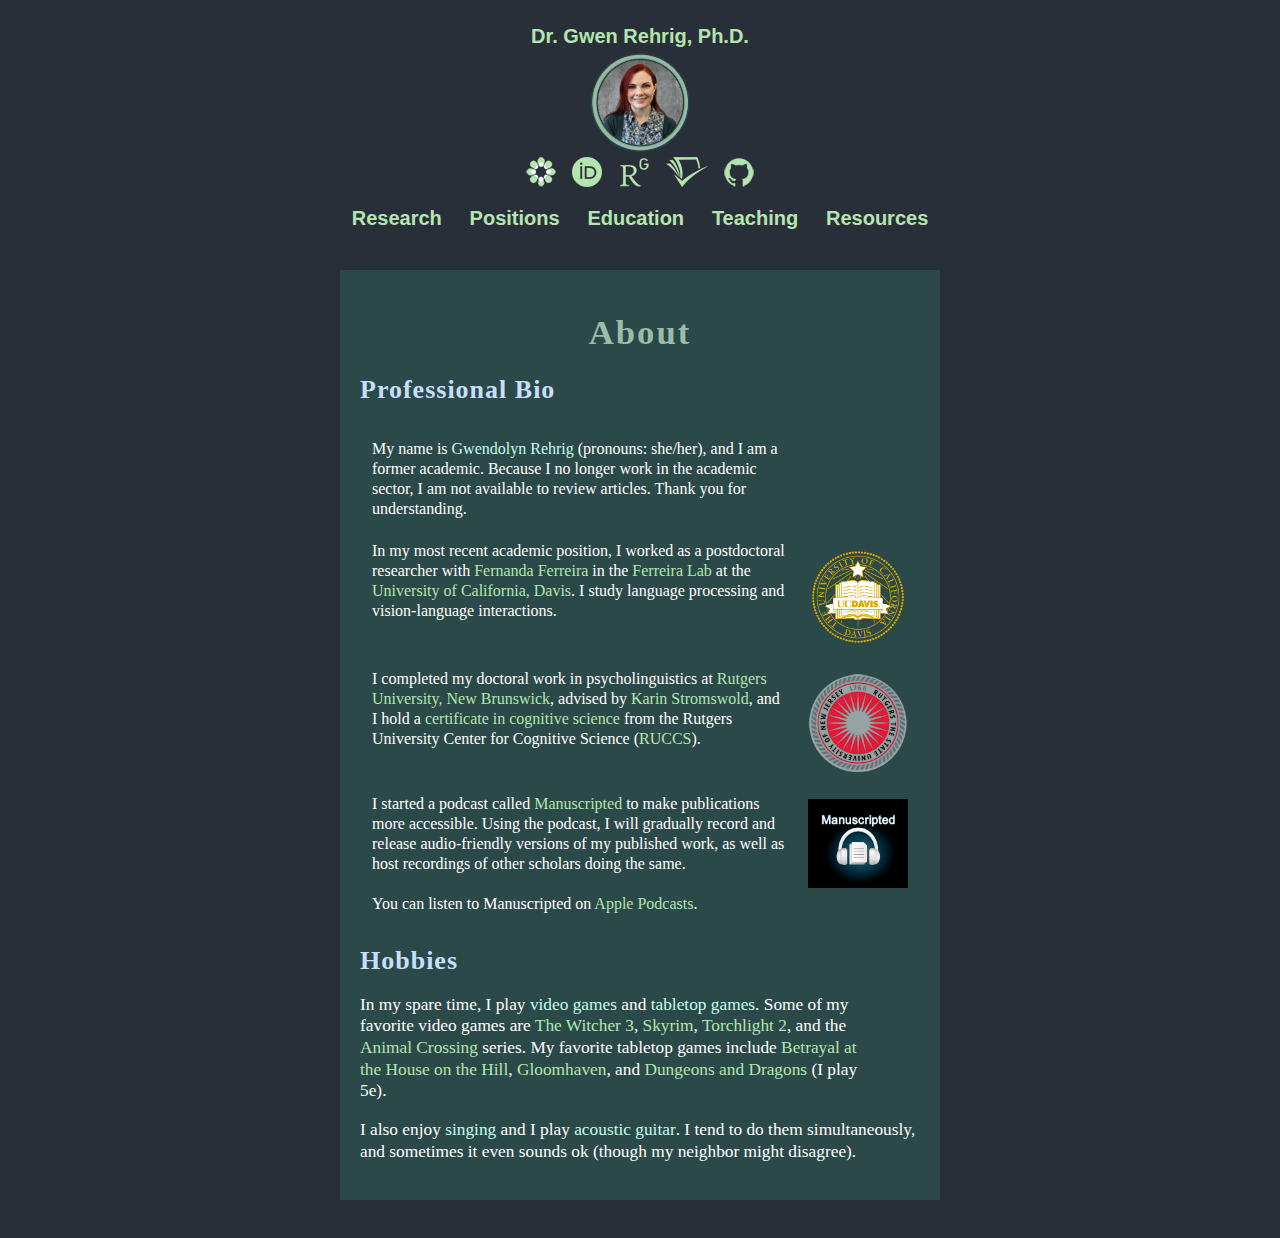
<file: index.html>
<html>
<head>
	<title>
		Dr. Gwen Rehrig
	</title>
	<link rel="stylesheet" type="text/css"  media="screen" href="css/style.css">
	<link rel="shortcut icon" type="image/png" href="src/favicon.png"/>

</head>
<body>

<!-- header element -->
<div class="header">
		<a href="index.html">Dr. Gwen Rehrig, Ph.D.</a>
		<br />
		<img src="../src/web_profile_icon.png" alt='Picture of Dr. Gwen Rehrig encircled with a gray-teal border.' />
		<br />
			<a href="https://osf.io/5k3nh/",target="_blank">
				<img src="../src/osf.png" alt='Open Science Framework logo' onmouseover="this.src='../src/osf_hover.png';" onmouseout="this.src='../src/osf.png';" class = "icon">
			</a>
			&nbsp;
			<a href="https://orcid.org/0000-0002-5263-4924",target="_blank">
				<img src="../src/orcid.png" alt='ORCID logo' onmouseover="this.src='../src/orcid_hover.png';" onmouseout="this.src='../src/orcid.png';" class = "icon">
			</a>
			<!--
			&nbsp;
			<a href="http://www.linkedin.com/in/gwendolyn-louise",target="_blank">
				<img src="../src/linkedin.png" alt='LinkedIn logo' onmouseover="this.src='../src/linkedin_hover.png';" onmouseout="this.src='../src/linkedin.png';" class = "icon">
			</a>
			-->
			&nbsp;
			<a href="https://www.researchgate.net/profile/Gwendolyn_Rehrig",target="_blank">
				<img src="../src/rg.png" alt='ResearchGate logo' onmouseover="this.src='../src/rg_hover.png';" onmouseout="this.src='../src/rg.png';" class = "icon">
		 	</a>
		 	&nbsp;
		   <a href="https://www.semanticscholar.org/author/4945704",target="_blank"> 
		   	<img src="../src/sscholar.png" alt='Semantic Scholar logo' onmouseover="this.src='../src/sscholar_hover.png';" onmouseout="this.src='../src/sscholar.png';" class="icon">
		   </a>

			&nbsp;
			<a href="https://github.com/dr-gwen",target="_blank">
				<img src="../src/github.png" alt='GitHub logo' onmouseover="this.src='../src/github_hover.png';" onmouseout="this.src='../src/github.png';" class="icon">
			</a>
		<br />
		<a href="sections/research.html">Research</a>
		&nbsp;&nbsp;&nbsp;
		<a href="sections/positions.html">Positions</a>
		&nbsp;&nbsp;&nbsp;
		<a href="sections/education.html">Education</a>
		&nbsp;&nbsp;&nbsp;
		<a href="sections/teaching.html">Teaching</a>
		&nbsp;&nbsp;&nbsp;
		<a href="sections/resources.html">Resources</a>
</div>
<!-- end header -->

<br />
<div class="container">

	<div class="main">
		<div class="textWrapper">
			<div class="bio">
				<h1>About</h1>
				<h2>Professional Bio</h2>
				 	<table>
				 		<tr>
				 			<td width=100%>
				 				<p>
									My name is <span class="highlight">Gwendolyn Rehrig</span> (pronouns: she/her), and I am a former academic. Because I no longer work in the academic sector, I am not available to review articles. Thank you for understanding.
								</p>
				 			</td>
				 		</tr>
				 		<tr>
				 			<td width=100%>
				 				
								<p>
									In my most recent academic position, I worked as a postdoctoral researcher with <a href="https://psychology.ucdavis.edu/people/fferreir",target="_blank">Fernanda Ferreira</a> in the <a href="https://ferreiralab.faculty.ucdavis.edu/",target="_blank">Ferreira Lab</a> at the <a href="https://psychology.ucdavis.edu/",target="_blank">University of California, Davis</a>. I study language processing and vision-language interactions. 
								</p>
							</td>
				 			<td width=10%>
				 				<a href="http://www.ucdavis.edu", target="_blank"><img src="src/ucdavis-seal.png" alt="UC Davis logo showing a seal with a book in the center and a star at the top. The logo colors are gold and white." style="width: 100px;" /></a>
				 			</td>
				 		</tr>
						<tr>
				 			<td>
								<p>
									I completed my doctoral work in psycholinguistics at <a href="https://psych.rutgers.edu/",target="_blank">Rutgers University, New Brunswick</a>, advised by <a href="https://ruccs.rutgers.edu/karin",target="_blank">Karin Stromswold</a>, and I hold a <a href="https://ruccs.rutgers.edu/academics/graduate/graduate-certificate",target="_blank">certificate in cognitive science</a> from the Rutgers University Center for Cognitive Science (<a href="https://ruccs.rutgers.edu/",target="_blank">RUCCS</a>).					
								</p>
							</td>
							<td style="text-align: left;">
								<a href="http://www.rutgers.edu", target="_blank"><img src="src/rutgers-seal.png" alt='Rutgers University logo showing a central radiating star surrounded by circles. The interior circle has lettering that reads "Rutgers, the State University of New Jersey" in all capital letters. The logo colors are gray and red. The text is in black.' style="width: 100px;" /></a>
							</td>
						</tr>			
						<tr >
							<td>I started a podcast called <a href="https://manuscriptedpod.tumblr.com/" target="_blank">Manuscripted</a> to make publications more accessible. Using the podcast, I will gradually record and release audio-friendly versions of my published work, as well as host recordings of other scholars doing the same.<br /><br />
							You can listen to Manuscripted on <a href="https://podcasts.apple.com/us/podcast/manuscripted/id1558851257">Apple Podcasts</a>. 
							<!-- <img src="src/spotify-podcast-badge.png" alt='Image showing the Spotify logo and the text "Listen on Spotify".' onmouseover="this.src='src/spotify-podcast-badge_hover.png';" onmouseout="this.src='src/spotify-podcast-badge.png';"></a>
							-->
							<br />
							</td>
							<td style="text-align: left;">
								<a href="https://manuscriptedpod.tumblr.com/", target="_blank"><img src="https://dr-gwen.github.io/Manuscripted/img/icon.jpg" alt='Image of the Manuscripted logo showing a white document in between the speakers of a pair of white over-ear headphones. The text "Manuscripted" is displayed above the headphones in white. The background is dark teal in color.' style="width: 100px;" /></a>
							</td>
						</tr>			
				</table>	

				<br />
				<div style="width:100%; position:relative;margin:auto;">
					<h2 style="width: 100%; margin: auto; position:relative;">Hobbies</h2>

					<p style="position: relative; left: 0px; width: 90%;">
						In my spare time, I play <span class="highlight">video games</span> and <span class="highlight">tabletop games</span>. Some of my favorite video games are <a href="https://thewitcher.com/en/witcher3",target="_blank">The Witcher 3</a>, <a href="https://elderscrolls.bethesda.net/en/skyrim">Skyrim</a>, <a href="https://www.torchlight2.com/en">Torchlight 2</a>, and the <a href="https://animal-crossing.com/",target="_blank">Animal Crossing</a> series. My favorite tabletop games include <a href="https://avalonhill.wizards.com/avalon-hill-betrayal-house-hill",target="_blank">Betrayal at the House on the Hill</a>, <a href="http://www.cephalofair.com/gloomhaven",target="_blank">Gloomhaven</a>, and <a href="http://dnd.wizards.com/",target="_blank">Dungeons and Dragons</a> (I play 5e).
					</p>
					<p>
						I also enjoy <span class="highlight">singing</span> and I play <span class="highlight">acoustic guitar</span>. I tend to do them simultaneously, and sometimes it even sounds ok (though my neighbor might disagree).
					</p>
				</div>
			</div>

			
		</div>
	</div>



</div>

<div style="visibility: hidden;">
<span style="color: #292f38"><a rel="me" href="https://scholar.social/@ColorlessGrey">Mastodon</a></span>
</div>
</body>


</html>
</file>
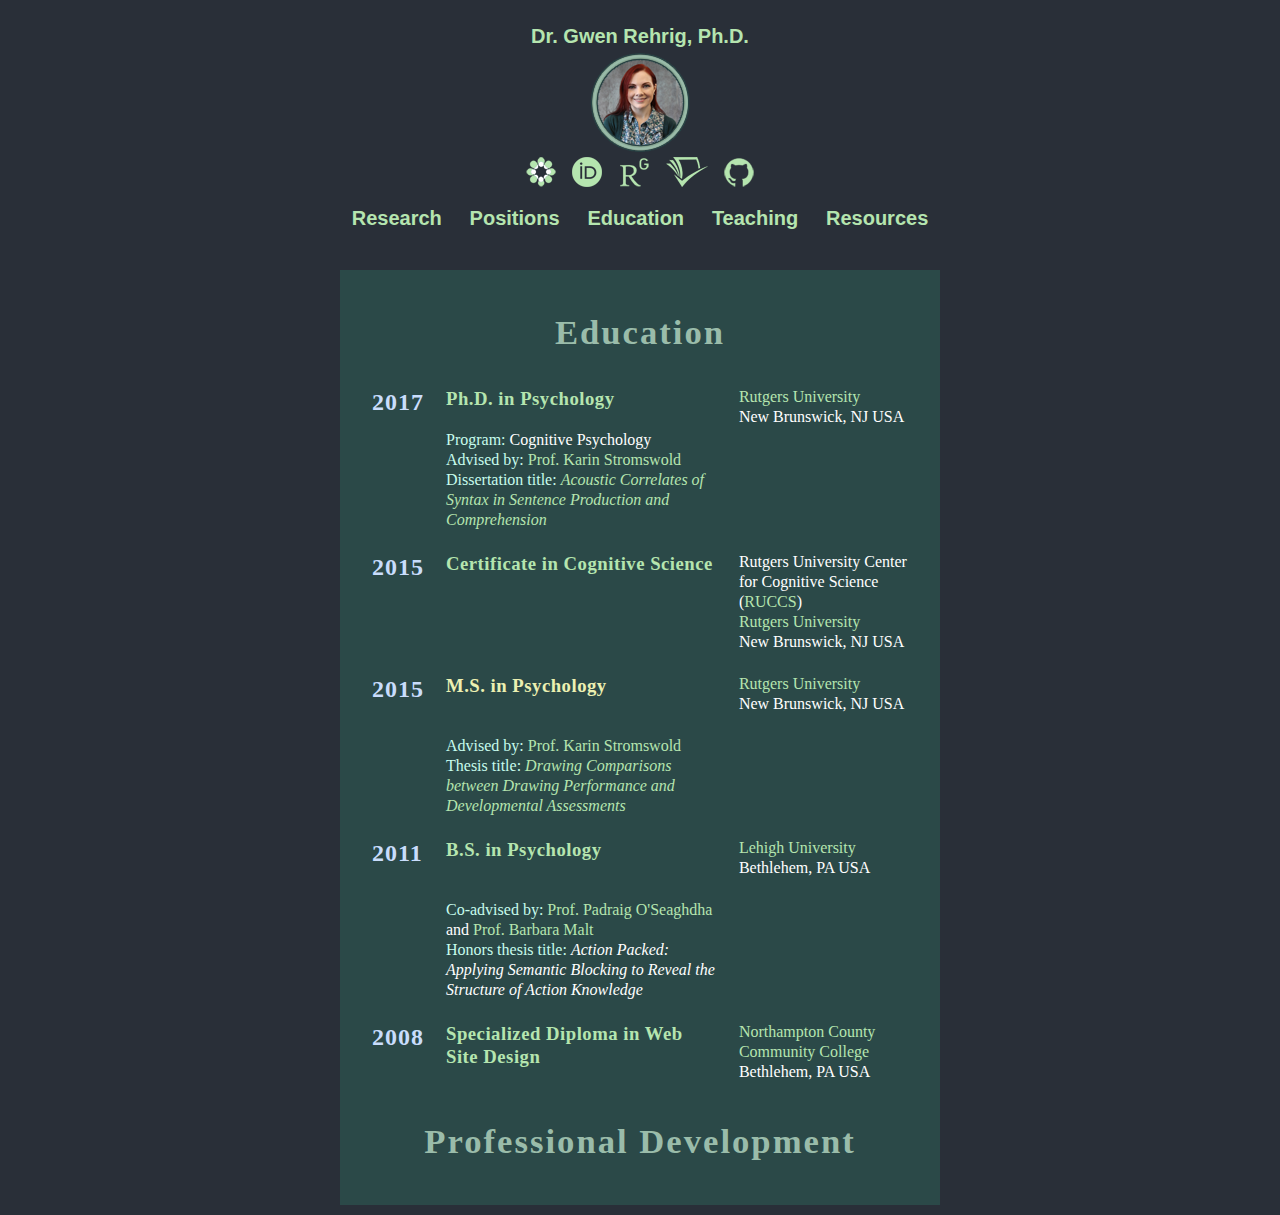
<file: sections/education.html>
<html>
<head>
	<title>
		Dr. Gwen Rehrig: Education
	</title>
	<link rel="shortcut icon" type="image/png" href="../src/favicon.png"/>
	<script src="../script/functions.js"></script>
	<link rel="stylesheet" type="text/css"  media="screen" href="../css/style.css">

</head>
<body>

<!-- header element -->
<div class="header">
		<a href="https://dr-gwen.github.io/index.html">Dr. Gwen Rehrig, Ph.D.</a>
		<br />
		<img src="../src/web_profile_icon.png" alt='Picture of Dr. Gwen Rehrig encircled with a gray-teal border.' />
		<br />
			<a href="https://osf.io/5k3nh/",target="_blank">
				<img src="../src/osf.png" alt='Open Science Framework logo' onmouseover="this.src='../src/osf_hover.png';" onmouseout="this.src='../src/osf.png';" class = "icon">
			</a>
			&nbsp;
			<a href="https://orcid.org/0000-0002-5263-4924",target="_blank">
				<img src="../src/orcid.png" alt='ORCID logo' onmouseover="this.src='../src/orcid_hover.png';" onmouseout="this.src='../src/orcid.png';" class = "icon">
			</a>
			&nbsp;
			<!--
			<a href="http://www.linkedin.com/in/gwendolyn-louise",target="_blank">
				<img src="../src/linkedin.png" alt='LinkedIn logo' onmouseover="this.src='../src/linkedin_hover.png';" onmouseout="this.src='../src/linkedin.png';" class = "icon">
			</a>
			&nbsp;
			-->
			<a href="https://www.researchgate.net/profile/Gwendolyn_Rehrig",target="_blank">
				<img src="../src/rg.png" alt='ResearchGate logo' onmouseover="this.src='../src/rg_hover.png';" onmouseout="this.src='../src/rg.png';" class = "icon">
		 	</a>
		 	&nbsp;
		    
		   <a href="https://www.semanticscholar.org/author/4945704",target="_blank"> 
		   	<img src="../src/sscholar.png" alt='Semantic Scholar logo' onmouseover="this.src='../src/sscholar_hover.png';" onmouseout="this.src='../src/sscholar.png';" class="icon">
		   </a>

			&nbsp;
			<a href="https://github.com/dr-gwen",target="_blank">
				<img src="../src/github.png" alt='GitHub logo' onmouseover="this.src='../src/github_hover.png';" onmouseout="this.src='../src/github.png';" class="icon">
			</a>
		<br />
		<a href="research.html">Research</a>
		&nbsp;&nbsp;&nbsp;
		<a href="positions.html">Positions</a>
		&nbsp;&nbsp;&nbsp;
		<a href="education.html">Education</a>
		&nbsp;&nbsp;&nbsp;
		<a href="teaching.html">Teaching</a>
		&nbsp;&nbsp;&nbsp;
		<a href="resources.html">Resources</a>
</div>
<!-- end header -->


<br />
<div class="container">

	<div class="main">
		<h1 onclick='showhide("education")'>Education</h1>
		<div id="education">
			<table>
				<tr>
					<td><h2>2017</h2></td>
					<td>
						<h3><a href="https://psych.rutgers.edu/academics/graduate/co",target="_blank">Ph.D. in Psychology</a></h3>
						<span class="highlight">Program:</span> Cognitive Psychology
						<br /> 
						<span class="highlight">Advised by:</span> <a href="https://ruccs.rutgers.edu/karin",target="_blank">Prof. Karin Stromswold</a>
						<br />
						<span class="highlight">Dissertation title:</span> <i><a href="https://rucore.libraries.rutgers.edu/rutgers-lib/55670/",target="_blank">Acoustic Correlates of Syntax in Sentence Production and Comprehension</a></i>
					</td>
					<td>	
						<a href="https://newbrunswick.rutgers.edu/",target="_blank">Rutgers University</a>
						<br />
						New Brunswick, NJ USA
					</td>
				</tr>
				<tr>
					<td><h2>2015</h2></td>
					<td>
						<h3><a href="https://ruccs.rutgers.edu/academics/graduate/graduate-certificate",target="_blank">Certificate in Cognitive Science</a></h3>
					
					</td>
					<td>	
						Rutgers University Center for Cognitive Science (<a href="https://ruccs.rutgers.edu/",target="_blank">RUCCS</a>)
						<br />
						<a href="https://newbrunswick.rutgers.edu/",target="_blank">Rutgers University</a>
						<br />
						New Brunswick, NJ USA
					</td>
				</tr>
				<tr>
					<td><h2>2015</h2></td>
					<td>
						<h3>M.S. in Psychology</h3>
						<br />
						<span class="highlight">Advised by:</span> <a href="https://ruccs.rutgers.edu/karin",target="_blank">Prof. Karin Stromswold</a>
						<br />
						<span class="highlight">Thesis title:</span> <i><a href="https://rucore.libraries.rutgers.edu/rutgers-lib/46427/",target="_blank">Drawing Comparisons between Drawing Performance and Developmental Assessments</a></i>
					</td>
					<td>	
						<a href="https://newbrunswick.rutgers.edu/",target="_blank">Rutgers University</a>
						<br />
						New Brunswick, NJ USA
					</td>
				</tr>
				<tr>
					<td><h2>2011</h2></td>
					<td>
						<h3><a href="http://psychology.cas2.lehigh.edu/",target="_blank">B.S. in Psychology</a></h3>
						<br />
						<span class="highlight">Co-advised by:</span> <a href="http://psychology.cas2.lehigh.edu/content/pgo0",target="_blank">Prof. Padraig O'Seaghdha</a> and <a href="https://www.lehigh.edu/~bcm0/bcm0/index.html",target="_blank">Prof. Barbara Malt</a>
						<br />
						<span class="highlight">Honors thesis title:</span> <i>Action Packed: Applying Semantic Blocking to Reveal the Structure of Action Knowledge</i>
					</td>
					<td>	
						<a href="https://www1.lehigh.edu/home",target="_blank">Lehigh University</a>
						<br />Bethlehem, PA USA
					</td>
				</tr>
				<tr>
					<td><h2>2008</h2></td>
					<td>
						<h3><a href="https://northampton.smartcatalogiq.com/2018-2019/College-Catalog/Academic-Programs/Arts-Humanities-and-Social-Sciences/Web-Site-Design-Specialized-Diploma",target="_blank">Specialized Diploma in Web Site Design</a></h3>
					</td>
					<td>	
						<a href="https://www.northampton.edu/",target="_blank">Northampton County Community College</a>
						<br />
						Bethlehem, PA USA
					</td>
				</tr>
			</table>
		</div>
		<h1 onclick='showhide("profdev")'>Professional Development</h1>
		<div id="profdev" style="display:none;">
			<h2>Certificates</h2>
			<table width=100%>
				<tr>
					<td><h3>2013</h3></td>
					<td></td>
							<td>
								
									<a href="https://gsnb.rutgers.edu/profdev", target="_blank">Excellence in mentorship fellows training certification.</a>
								
							</td>
						<td>Rutgers University
						</td>
					</td>
				</tr>
			</table>
			<h2>Workshops</h2>
			<table width=100%>
				<tr>
					<td><h3>2016</h3></td>
					<td>	
						
							Degen, J.</td>
							<td>
								
									<a href="https://github.com/thegricean/mem_tutorial", target="_blank">Graduate statistics for linguistics workshop.</a>
								
							</td>
						<td>
							
								<a href="https://ling.rutgers.edu/",target="_blank">Linguistics Department</a>
								<br />
								Rutgers University
							
						</td>
					</td>
				</tr>
				<tr>
					
					<td><h3>2013</h3></td>
					<td>	
						
							Varma, S. S.</td>
							<td>
								
									Communicating science to the public: Distilling your message.
								
							</td>
						<td>
							Rutgers University
						</td>
					</td>
				</tr>
				<tr>
					
					<td><h3>2012</h3></td>
					<td>	
						
							Kowler, E.
						</td>
							<td>
								
									Responsible and ethical research.
								
							</td>
						<td>
							Rutgers University
						</td>
					</td>
				</tr>
				<tr>
					
					<td><h3>2012</h3></td>
					<td>	
						
							Jordan, R.</td>
							<td>
								
									Mentor training workshop.
								
							</td>
						<td>
							Rutgers University
						</td>
					</td>
				</tr>
			</table>
		</div>
	</div>

</div>




</body>


</html>
</file>
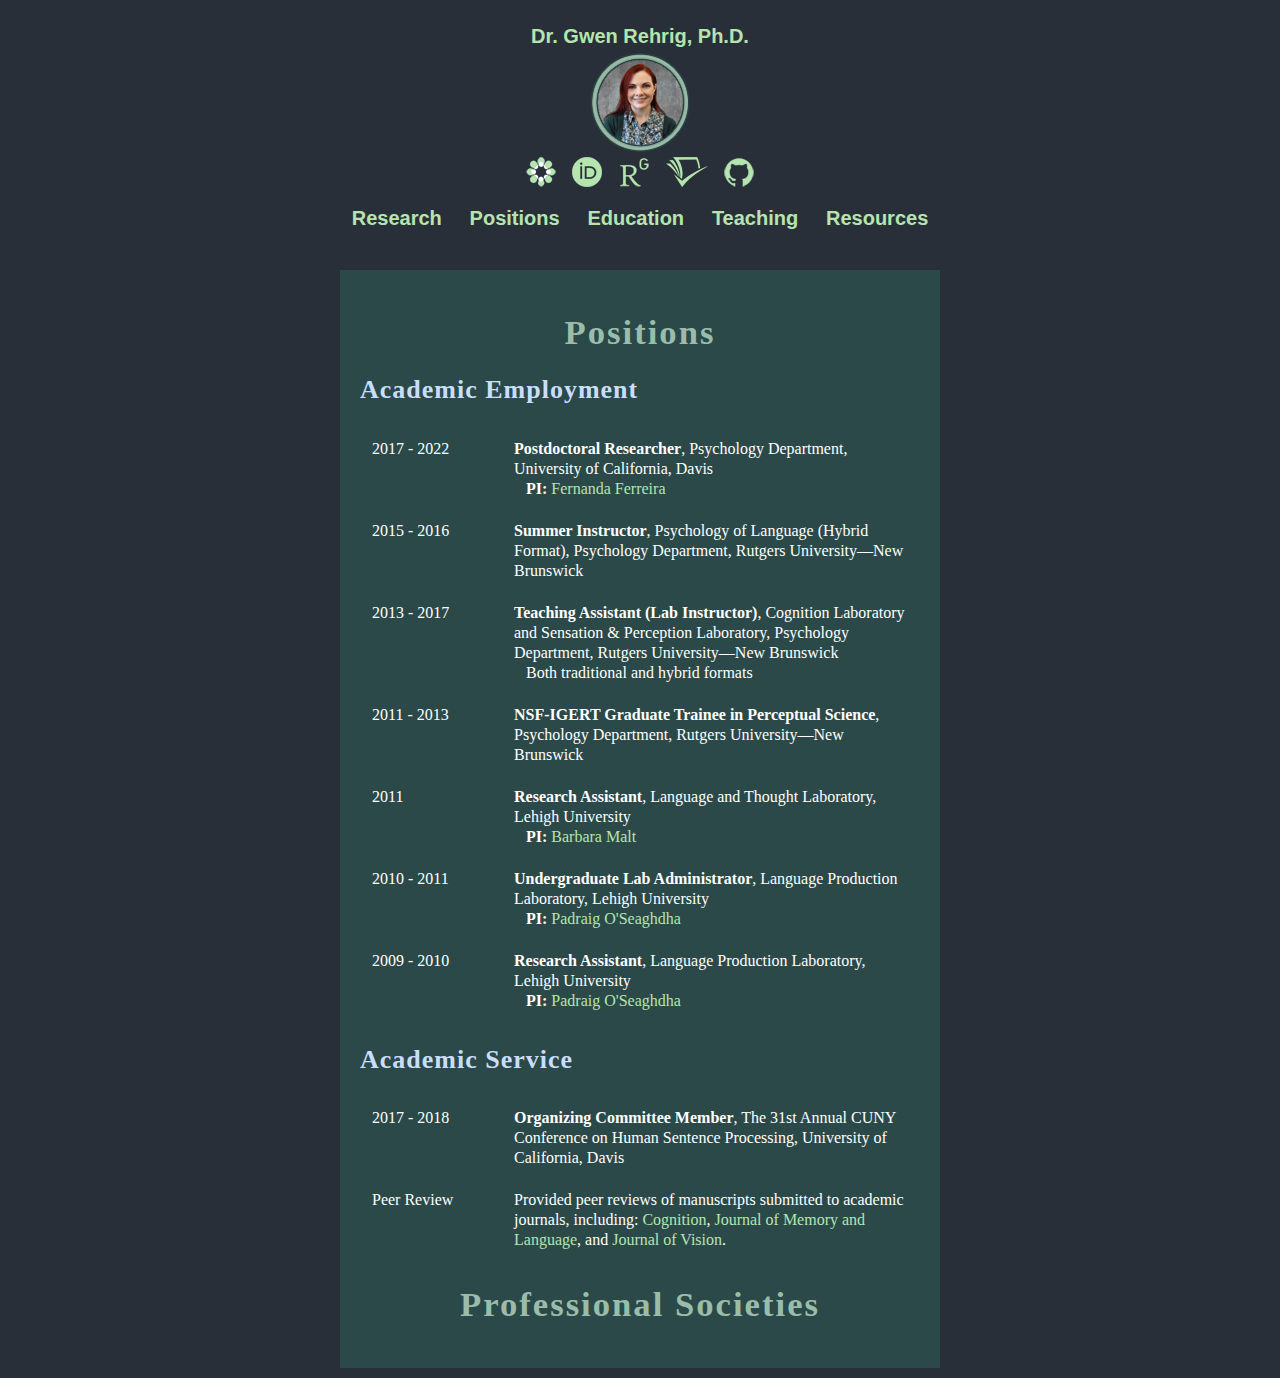
<file: sections/positions.html>
<html>
<head>
	<title>
		Dr. Gwen Rehrig: Positions and Employment History
	</title>
	<link rel="shortcut icon" type="image/png" href="../src/favicon.png"/>
	<script src="../script/functions.js"></script>
	<link rel="stylesheet" type="text/css"  media="screen" href="../css/style.css">

</head>
<body>

<!-- header element -->
<div class="header">
		<a href="https://dr-gwen.github.io/index.html">Dr. Gwen Rehrig, Ph.D.</a>
		<br />
		<img src="../src/web_profile_icon.png" alt='Picture of Dr. Gwen Rehrig encircled with a gray-teal border.' />
		<br />
			<a href="https://osf.io/5k3nh/",target="_blank">
				<img src="../src/osf.png" alt='Open Science Framework logo' onmouseover="this.src='../src/osf_hover.png';" onmouseout="this.src='../src/osf.png';" class = "icon">
			</a>
			&nbsp;
			<a href="https://orcid.org/0000-0002-5263-4924",target="_blank">
				<img src="../src/orcid.png" alt='ORCID logo' onmouseover="this.src='../src/orcid_hover.png';" onmouseout="this.src='../src/orcid.png';" class = "icon">
			</a>
			&nbsp;
			<!--
			<a href="http://www.linkedin.com/in/gwendolyn-louise",target="_blank">
				<img src="../src/linkedin.png" alt='LinkedIn logo' onmouseover="this.src='../src/linkedin_hover.png';" onmouseout="this.src='../src/linkedin.png';" class = "icon">
			</a>
			&nbsp;
			-->
			<a href="https://www.researchgate.net/profile/Gwendolyn_Rehrig",target="_blank">
				<img src="../src/rg.png" alt='ResearchGate logo' onmouseover="this.src='../src/rg_hover.png';" onmouseout="this.src='../src/rg.png';" class = "icon">
		 	</a>
		 	&nbsp;
		   <a href="https://www.semanticscholar.org/author/4945704",target="_blank"> 
		   	<img src="../src/sscholar.png" alt='Semantic Scholar logo' onmouseover="this.src='../src/sscholar_hover.png';" onmouseout="this.src='../src/sscholar.png';" class="icon">
		   </a>

			&nbsp;
			<a href="https://github.com/dr-gwen",target="_blank">
				<img src="../src/github.png" alt='GitHub logo' onmouseover="this.src='../src/github_hover.png';" onmouseout="this.src='../src/github.png';" class="icon">
			</a>
		<br />
		<a href="research.html">Research</a>
		&nbsp;&nbsp;&nbsp;
		<a href="positions.html">Positions</a>
		&nbsp;&nbsp;&nbsp;
		<a href="education.html">Education</a>
		&nbsp;&nbsp;&nbsp;
		<a href="teaching.html">Teaching</a>
		&nbsp;&nbsp;&nbsp;
		<a href="resources.html">Resources</a>
</div>
<!-- end header -->
<br />
<div class="container">

<div class="main">
<h1 onclick='showhide("Positions")'>Positions</h1>
<div id="Positions">
	<h2>Academic Employment</h2>
	<table width=100%>
		<tr>
			<td width=120px>2017 - 2022</td>
			<td><p><b>Postdoctoral Researcher</b>, Psychology Department, University of California, Davis
				<br />
				&nbsp;&nbsp;&nbsp;<b>PI:</b> <a href="https://psychology.ucdavis.edu/people/fferreir" target="_blank">Fernanda Ferreira</a></p>
			</td>
		</tr>
		<tr>
			<td width=120px>2015 - 2016</td>
			<td><p><b>Summer Instructor</b>, Psychology of Language (Hybrid Format), Psychology Department, Rutgers University&mdash;New Brunswick</p>
			</td>
		</tr>
		<tr>
			<td width=120px>2013 - 2017</td>
			<td><p><b>Teaching Assistant (Lab Instructor)</b>, Cognition Laboratory and Sensation & Perception Laboratory, Psychology Department, Rutgers University&mdash;New Brunswick<br />
			&nbsp;&nbsp;&nbsp;Both traditional and hybrid formats</p>
			</td>
		</tr>
		<tr>
			<td width=120px>2011 - 2013</td>
			<td><p><b>NSF-IGERT Graduate Trainee in Perceptual Science</b>, Psychology Department, Rutgers University&mdash;New Brunswick</p>
			</td>
		</tr>
		<tr>
			<td width=120px>2011</td>
			<td><p><b>Research Assistant</b>, Language and Thought Laboratory, Lehigh University<br />
				&nbsp;&nbsp;&nbsp;<b>PI:</b> <a href="https://psychology.cas2.lehigh.edu/content/bcm0" target="_blank">Barbara Malt</a></p>
			</td>
		</tr>
		<tr>
			<td width=120px>2010 - 2011</td>
			<td><p><b>Undergraduate Lab Administrator</b>, Language Production Laboratory, Lehigh University<br />
				&nbsp;&nbsp;&nbsp;<b>PI:</b> <a href="https://psychology.cas2.lehigh.edu/content/pgo0" target="_blank">Padraig O'Seaghdha</a></p>
			</td>
		</tr>
		<tr>
			<td width=120px>2009 - 2010</td>
			<td><p><b>Research Assistant</b>, Language Production Laboratory, Lehigh University<br />
				&nbsp;&nbsp;&nbsp;<b>PI:</b> <a href="https://psychology.cas2.lehigh.edu/content/pgo0" target="_blank">Padraig O'Seaghdha</a></p>
			</td>
		</tr>
	</table>
	<h2>Academic Service</h2>
	<table>
		<tr><td width=120px>2017 - 2018</td>
			<td><p><b>Organizing Committee Member</b>, The 31st Annual CUNY Conference on Human Sentence Processing, University of California, Davis</p></td>
		</tr>
		<tr>
			<td>Peer Review</td>
			<td>Provided peer reviews of manuscripts submitted to academic journals, including: <a href="https://www.journals.elsevier.com/cognition">Cognition</a>, <a href="https://www.journals.elsevier.com/journal-of-memory-and-language">Journal of Memory and Language</a>, and <a href="https://jov.arvojournals.org/">Journal of Vision</a>.</td>
		</tr>
	</table>

</div>

<h1 onclick='showhide("Societies")'>Professional Societies</h1>
<div id="Societies" style="display:none;">
	<table>
		<tr>
			<td width=100px>2017-2018</td>
			<td><a href="https://cognitivesciencesociety.org/", target="_blank">Cognitive Science Society</a></td>
		</tr>
		<tr>
			<td width=100px>2010-2015</td>
			<td><a href="https://www.easternpsychological.org", target="_blank">Eastern Psychological Association</a></td>
		</tr>
		<tr>
			<td width=100px>2012-2013</td>
			<td><a href="https://www.sfn.org/" target="_blank">Society for Neuroscience</a></td>
		</tr>
		<tr>
			<td width=100px>2015</td>
			<td><a href="https://www.srcd.org/", target="_blank">Society for Research in Child Develoment (SRCD)</a></td>
		</tr>
		<tr>
			<td width=100px>2011-2020</td>
			<td><a href="http://www.visionsciences.org/" target="_blank">Vision Sciences Society</a></td>
		</tr>
		<tr>
			<td width=100px>2018, 2020</td>
			<td><a href="https://www.psychonomic.org/" target="_blank">Psychonomic Society</a></td>
		</tr>
		<tr>
			<td width=100px>2010</td>
			<td><a href="https://www.psichi.org/" target="_blank">Psi Chi</a></td>
		</tr>
	</table>
</div>
</div>

</div>



</body>


</html>
</file>
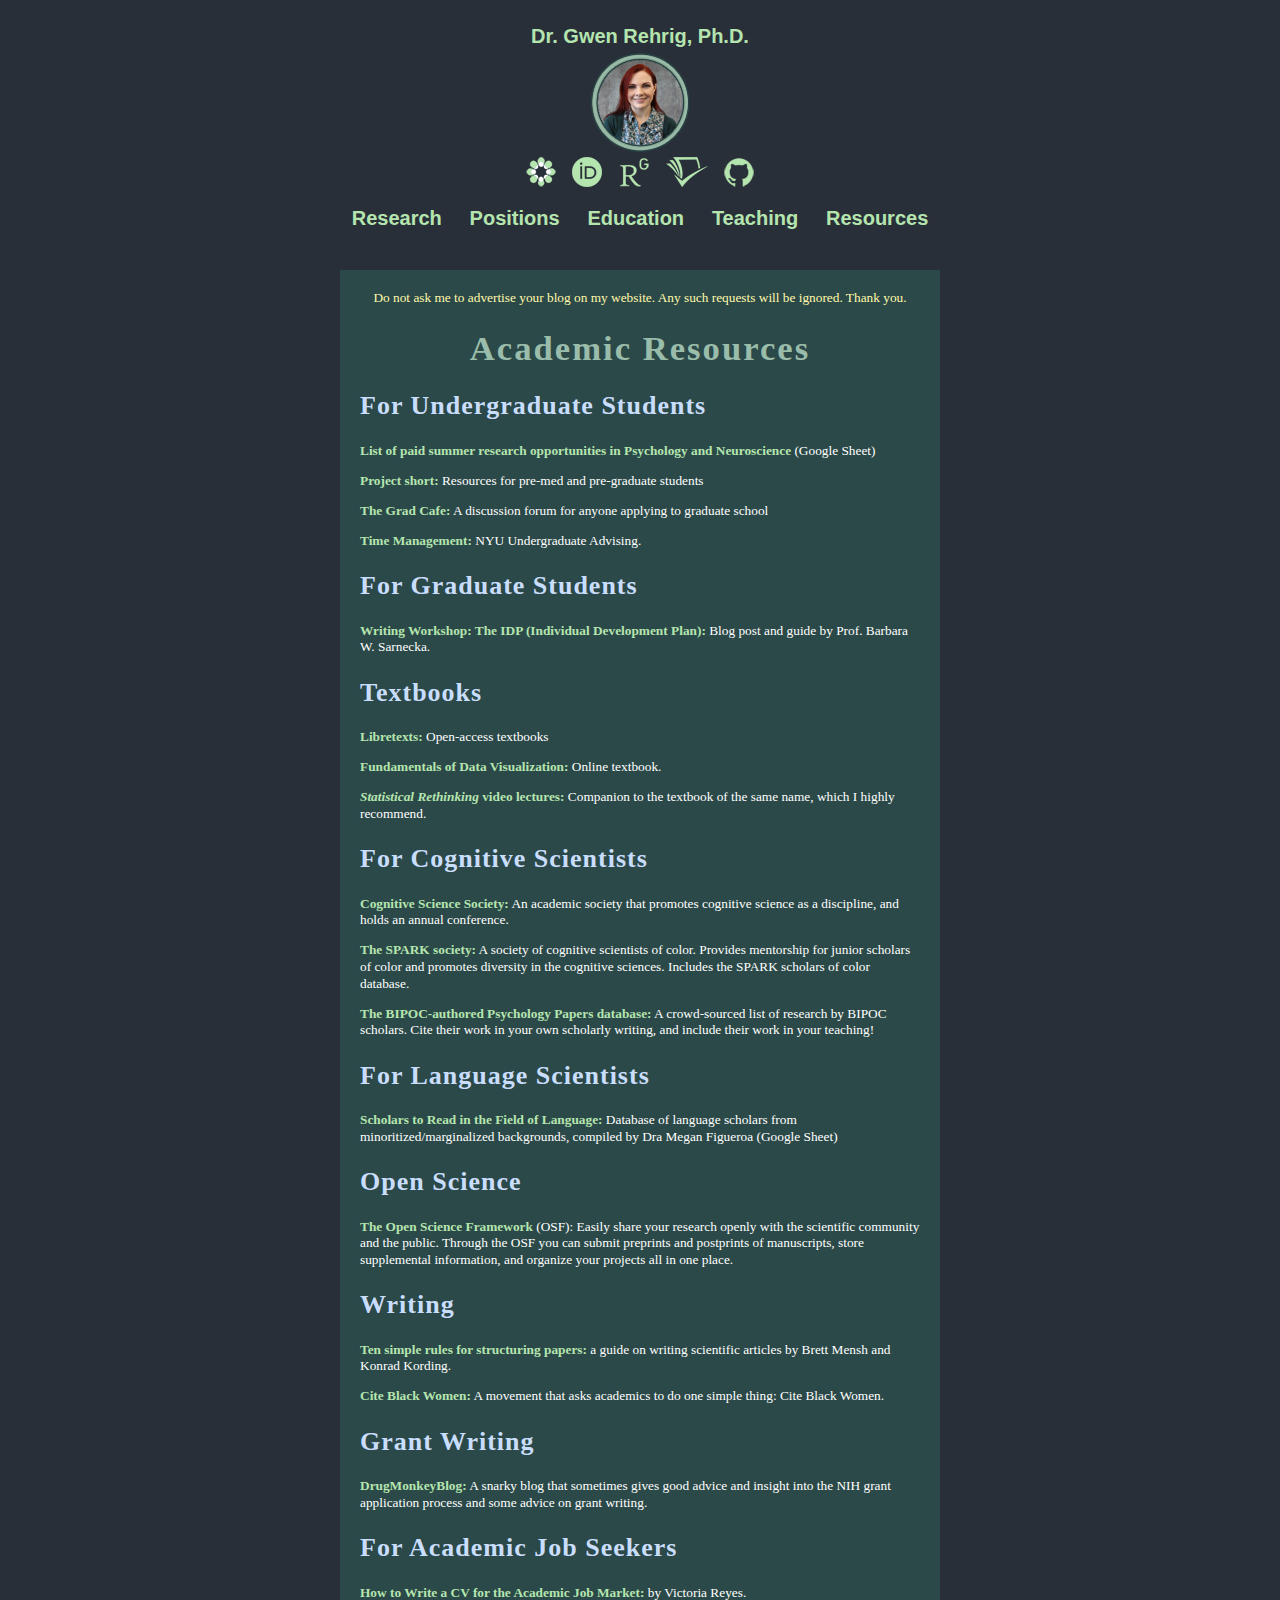
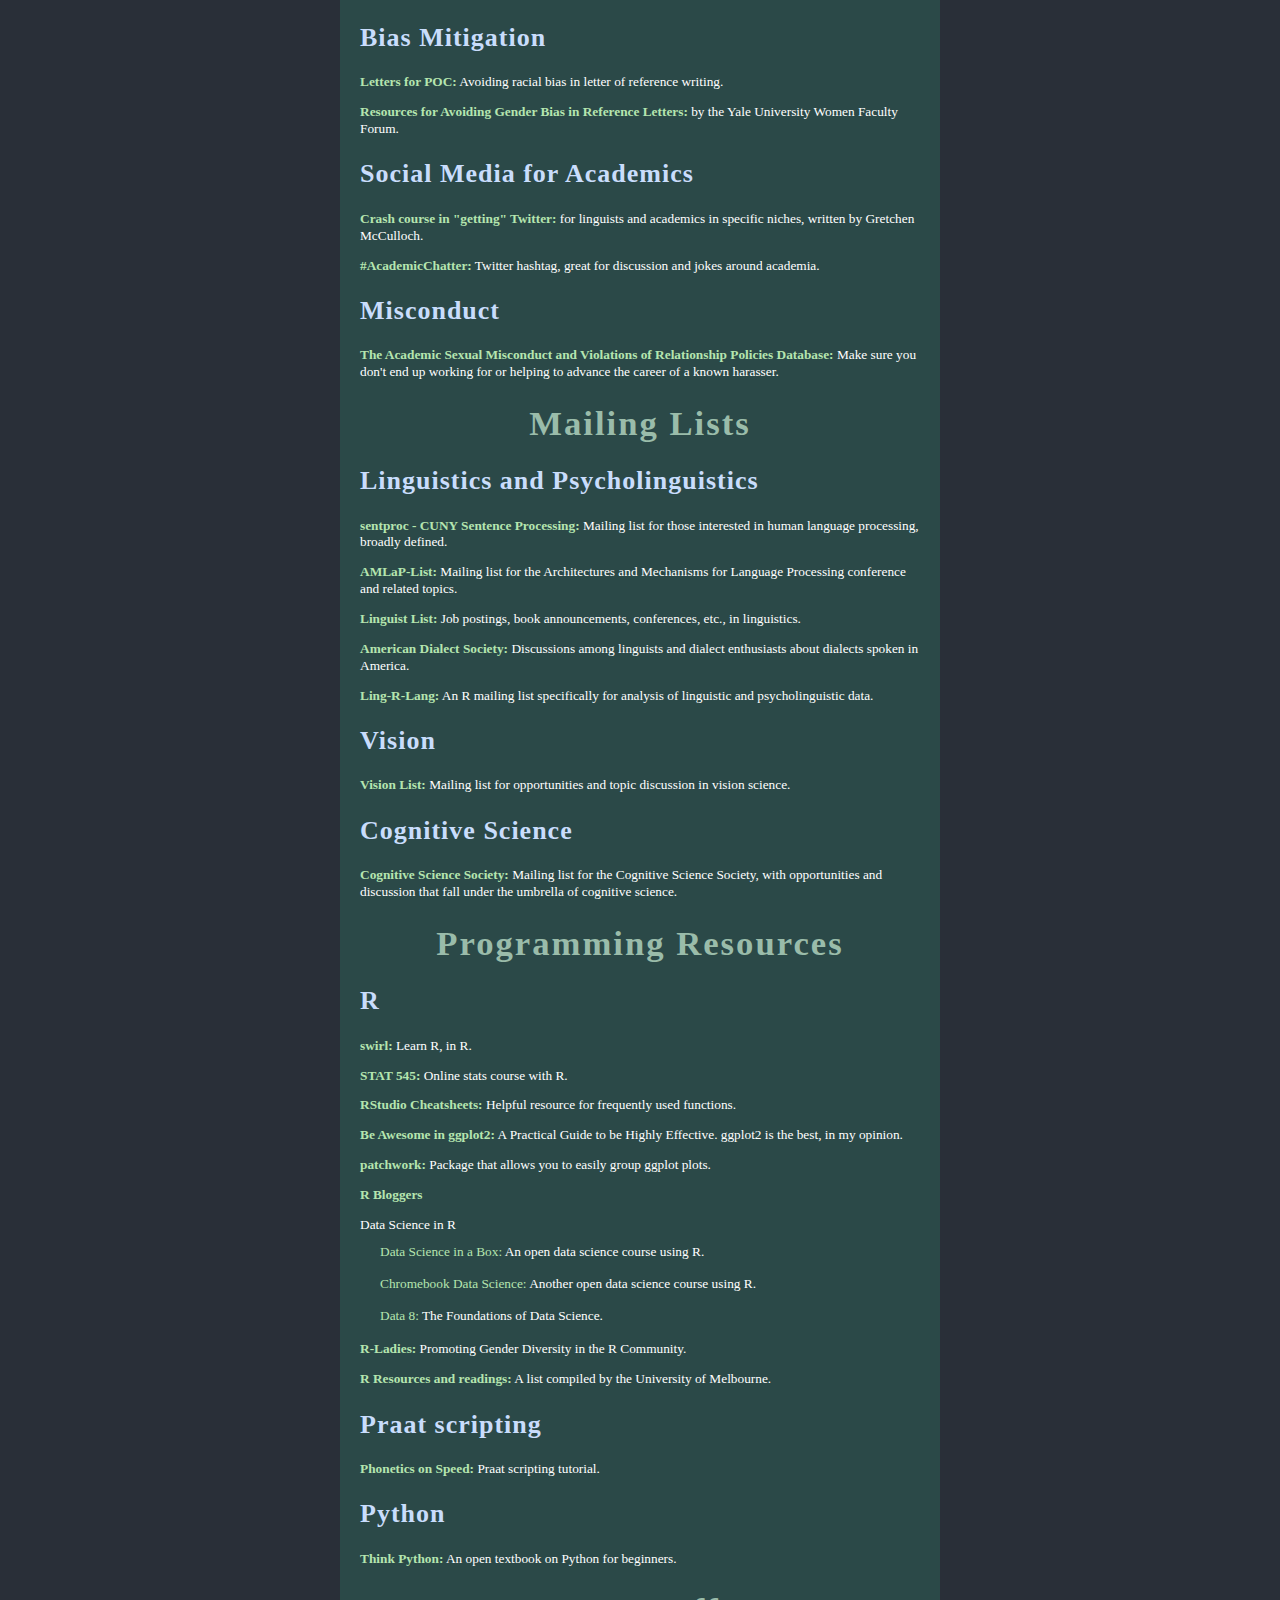
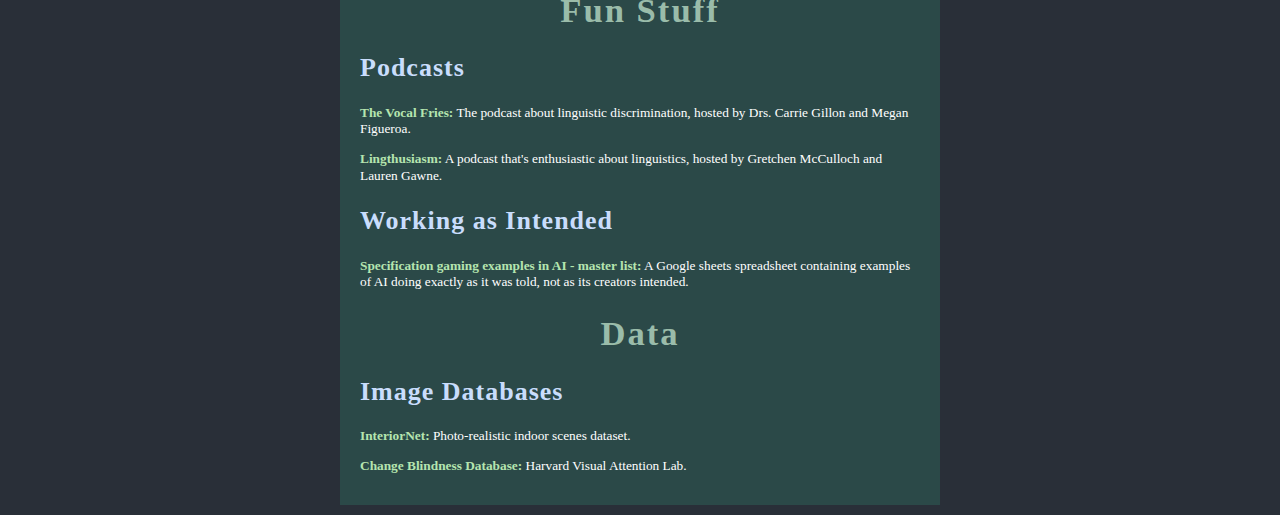
<file: sections/resources.html>
<html>
<head>
	<title>
		Dr. Gwen Rehrig: Resources
	</title>
	<link rel="shortcut icon" type="image/png" href="../src/favicon.png"/>
	<script src="../script/functions.js"></script>
	<link rel="stylesheet" type="text/css"  media="screen" href="../css/style.css">
</head>
<body>

<!-- header element -->
<div class="header">
		<a href="https://dr-gwen.github.io/index.html">Dr. Gwen Rehrig, Ph.D.</a>
		<br />
		<img src="../src/web_profile_icon.png" alt='Picture of Dr. Gwen Rehrig encircled with a gray-teal border.' />
		<br />
			<a href="https://osf.io/5k3nh/",target="_blank">
				<img src="../src/osf.png" alt='Open Science Framework logo' onmouseover="this.src='../src/osf_hover.png';" onmouseout="this.src='../src/osf.png';" class = "icon">
			</a>
			&nbsp;
			<a href="https://orcid.org/0000-0002-5263-4924",target="_blank">
				<img src="../src/orcid.png" alt='ORCID logo' onmouseover="this.src='../src/orcid_hover.png';" onmouseout="this.src='../src/orcid.png';" class = "icon">
			</a>
			&nbsp;
			<!--
			<a href="http://www.linkedin.com/in/gwendolyn-louise",target="_blank">
				<img src="../src/linkedin.png" alt='LinkedIn logo' onmouseover="this.src='../src/linkedin_hover.png';" onmouseout="this.src='../src/linkedin.png';" class = "icon">
			</a>
			&nbsp;
			-->
			<a href="https://www.researchgate.net/profile/Gwendolyn_Rehrig",target="_blank">
				<img src="../src/rg.png" alt='ResearchGate logo' onmouseover="this.src='../src/rg_hover.png';" onmouseout="this.src='../src/rg.png';" class = "icon">
		 	</a>
		 	&nbsp;
		   <a href="https://www.semanticscholar.org/author/4945704",target="_blank"> 
		   	<img src="../src/sscholar.png" alt='Semantic Scholar logo' onmouseover="this.src='../src/sscholar_hover.png';" onmouseout="this.src='../src/sscholar.png';" class="icon">
		   </a>

			&nbsp;
			<a href="https://github.com/dr-gwen",target="_blank">
				<img src="../src/github.png" alt='GitHub logo' onmouseover="this.src='../src/github_hover.png';" onmouseout="this.src='../src/github.png';" class="icon">
			</a>
		<br />
		<a href="research.html">Research</a>
		&nbsp;&nbsp;&nbsp;
		<a href="positions.html">Positions</a>
		&nbsp;&nbsp;&nbsp;
		<a href="education.html">Education</a>
		&nbsp;&nbsp;&nbsp;
		<a href="teaching.html">Teaching</a>
		&nbsp;&nbsp;&nbsp;
		<a href="resources.html">Resources</a>
</div>
<!-- end header -->
<br />
<div class="container">

<div class="main">
 
<span style="font-size:10pt;color:#fff8ab;">Do not ask me to advertise your blog on my website. Any such requests will be ignored. Thank you.</span>


<h1 onclick='showhide("Academic")'>Academic Resources</h1>
<div id="Academic">
	
<h2>For Undergraduate Students</h2>
	<p class="list"><a href="https://drive.google.com/open?id=1k_qPp1dvqA5Gz3Vjn1enBQrhsBTYMpNM">List of paid summer research opportunities in Psychology and Neuroscience</a> (Google Sheet)</p>
	<p class="list"><a href="https://www.project-short.com/">Project short:</a> Resources for pre-med and pre-graduate students</p>
	<p class="list"><a href="https://www.thegradcafe.com/">The Grad Cafe:</a> A discussion forum for anyone applying to graduate school</p>
	<p class="list"><a href="https://www.nyu.edu/students/academic-services/undergraduate-advisement/academic-resource-center/tutoring-and-learning/academic-skills-workshops/time-management.html">Time Management:</a> NYU Undergraduate Advising.</p>

<h2>For Graduate Students</h2>
	<p class="list"><a href="https://sarneckalab.blogspot.com/2018/07/writing-workshop-chapter-1_8.html">Writing Workshop: The IDP (Individual Development Plan):</a> Blog post and guide by Prof. Barbara W. Sarnecka.</p>

<h2>Textbooks</h2>
	<p class="list"><a href="https://libretexts.org/">Libretexts:</a> Open-access textbooks</p>
	<p class="list"><a href="https://serialmentor.com/dataviz/">Fundamentals of Data Visualization:</a> Online textbook.</p>
	<p class="list"><a href="https://www.youtube.com/channel/UCNJK6_DZvcMqNSzQdEkzvzA/playlists"><i>Statistical Rethinking</i> video lectures:</a> Companion to the textbook of the same name, which I highly recommend.</p>

<h2>For Cognitive Scientists</h2>
	<p class="list"><a href="https://cognitivesciencesociety.org/">Cognitive Science Society:</a> An academic society that promotes cognitive science as a discipline, and holds an annual conference.</p>
	<p class="list"><a href="https://www.sparksociety.org/">The SPARK society:</a> A society of cognitive scientists of color. Provides mentorship for junior scholars of color and promotes diversity in the cognitive sciences. Includes the SPARK scholars of color database.</p>
	<p class="list"><a href="https://docs.google.com/spreadsheets/d/1i7Eacoyv9VVg2lBbCV-KJZg4nSGvR_VZFOysOyOGG8g/edit?usp=sharing">The BIPOC-authored Psychology Papers database:</a> A crowd-sourced list of research by BIPOC scholars. Cite their work in your own scholarly writing, and include their work in your teaching!</p>

<h2>For Language Scientists</h2>
	<p class="list"><a href="https://docs.google.com/spreadsheets/d/1WrZuImK---LByMIqw3n_9yaFntq5zOGyttndkhWA1SY/htmlview#gid=0">Scholars to Read in the Field of Language:</a> Database of language scholars from minoritized/marginalized backgrounds, compiled by Dra Megan Figueroa (Google Sheet)</p>

<h2>Open Science</h2>
	<p class="list"><a href="https://osf.io/">The Open Science Framework</a> (OSF): Easily share your research openly with the scientific community and the public. Through the OSF you can submit preprints and postprints of manuscripts, store supplemental information, and organize your projects all in one place.</p>

<h2>Writing</h2>
	<p class="list"><a href="https://journals.plos.org/ploscompbiol/article?id=10.1371%2Fjournal.pcbi.1005619">Ten simple rules for structuring papers:</a> a guide on writing scientific articles by Brett Mensh and Konrad Kording.</p>
	<p class="list"><a href="https://www.citeblackwomencollective.org/">Cite Black Women:</a> A movement that asks academics to do one simple thing: Cite Black Women.</p>

<h2>Grant Writing</h2>
	<p class="list"><a href="https://drugmonkey.scientopia.org/">DrugMonkeyBlog:</a> A snarky blog that sometimes gives good advice and insight into the NIH grant application process and some advice on grant writing.</p>

<h2>For Academic Job Seekers</h2>
	<p class="list"><a href="https://www.insidehighered.com/advice/2019/03/21/dos-and-donts-writing-cv-academic-jobs-opinion">How to Write a CV for the Academic Job Market:</a> by Victoria Reyes.</p>


<h2>Bias Mitigation</h2>
	<p class="list"><a href="https://sora.leekim.org/updates/letters-for-poc">Letters for POC:</a> Avoiding racial bias in letter of reference writing.</p>
	<p class="list"><a href="https://wff.yale.edu/news/resources-avoiding-gender-bias-reference-letters">Resources for Avoiding Gender Bias in Reference Letters:</a> by the Yale University Women Faculty Forum.</p>

<h2>Social Media for Academics</h2>
	<p class="list"><a href="https://medium.com/@gretchenamcc/how-to-go-from-i-just-don-t-get-twitter-to-twitter-maven-in-30-days-bdbab2ad7783"> Crash course in "getting" Twitter:</a> for linguists and academics in specific niches, written by Gretchen McCulloch.</p>
	<p class="list"><a href="https://twitter.com/search?q=%23AcademicChatter">#AcademicChatter:</a> Twitter hashtag, great for discussion and jokes around academia.</p>

<h2>Misconduct</h2>
	<p class="list"><a href="https://geocognitionresearchlaboratory.com/2018/08/20/the-academic-sexual-misconduct-database/amp/">The Academic Sexual Misconduct and Violations of Relationship Policies Database:</a> Make sure you don't end up working for or helping to advance the career of a known harasser.</p>

</div>


<h1 onclick='showhide("Mailing")'>Mailing Lists</h1>
<div id="Mailing">
<h2>Linguistics and Psycholinguistics</h2>

	<p class="list"><a href="https://lists.qc.cuny.edu/mailman/listinfo/sentproc">sentproc - CUNY Sentence Processing:</a> Mailing list for those interested in human language processing, broadly defined.</p>

	<p class="list"><a href="http://www.amlap.org/amlap-list.html">AMLaP-List:</a> Mailing list for the Architectures and Mechanisms for Language Processing conference and related topics.

	<p class="list"><a href="http://listserv.linguistlist.org/mailman/listinfo/linguist">Linguist List:</a> Job postings, book announcements, conferences, etc., in linguistics.</p>

	<p class="list"><a href="https://www.americandialect.org/publications/ads-l-the-american-dialect-society-email-discussion-list">American Dialect Society:</a> Discussions among linguists and dialect enthusiasts about dialects spoken in America.</p>

	<p class="list"><a href="https://mailman.ucsd.edu/mailman/listinfo/ling-r-lang-l">Ling-R-Lang:</a> An R mailing list specifically for analysis of linguistic and psycholinguistic data.</p>

<h2>Vision</h2>

	<p class="list"><a href="http://visionscience.com/mailman/listinfo/visionlist_visionscience.com">Vision List:</a> Mailing list for opportunities and topic discussion in vision science.</p>

<h2>Cognitive Science</h2>

	<p class="list"><a href="http://lists.cognitivesciencesociety.org/listinfo.cgi/announcements-cognitivesciencesociety.org">Cognitive Science Society:</a> Mailing list for the Cognitive Science Society, with opportunities and discussion that fall under the umbrella of cognitive science.</p>

</div>

<h1 onclick='showhide("Programming")'>Programming Resources</h1>
<div id="Programming">
<h2>R</h2>
	<p class="list"><a href="https://swirlstats.com/">swirl:</a> Learn R, in R.</p>

	<p class="list"><a href="https://stat545.com/r-basics.html">STAT 545:</a> Online stats course with R.</p>

	<p class="list"><a href="https://www.rstudio.com/resources/cheatsheets/">RStudio Cheatsheets:</a> Helpful resource for frequently used functions.</p>

	<p class="list"><a href="http://www.sthda.com/english/wiki/be-awesome-in-ggplot2-a-practical-guide-to-be-highly-effective-r-software-and-data-visualization">Be Awesome in ggplot2:</a> A Practical Guide to be Highly Effective. ggplot2 is the best, in my opinion.</p>

	<p class="list"><a href="https://patchwork.data-imaginist.com/">patchwork:</a> Package that allows you to easily group ggplot plots.</p>

	<p class="list"><a href="https://www.r-bloggers.com/">R Bloggers</a></p>

	<p class="list">Data Science in R
		<div style="left: 20px; font-size: 10pt; text-align: left; width: 80%; position: relative;">
		<a href="https://datasciencebox.org/content/">Data Science in a Box:</a> An open data science course using R.
		<br />
		<br />
		<a href="http://jhudatascience.org/chromebookdatascience/cbds.html">Chromebook Data Science:</a> Another open data science course using R.
		<br />
		<br />
		<a href="http://data8.org/">Data 8:</a> The Foundations of Data Science.
		</div>
	</p>

	<p class="list"><a href="https://rladies.org/">R-Ladies:</a> Promoting Gender Diversity in the R Community.</p>

	<p class="list"><a href="https://psychologicalsciences.unimelb.edu.au/research/hubs/chdh/ccs/resources-and-readings">R Resources and readings:</a> A list compiled by the University of Melbourne.</p>

<h2>Praat scripting</h2>

	<p class="list"><a href="http://praatscripting.lingphon.net/">Phonetics on Speed:</a> Praat scripting tutorial.</p>

<h2>Python</h2>
	
	<p class="list"><a href="https://greenteapress.com/wp/think-python/">Think Python:</a> An open textbook on Python for beginners.</p>

</div>



<h1 onclick='showhide("Fun")'>Fun Stuff</h1>
<div id="Fun">

<h2>Podcasts</h2>

	<p class="list"><a href="https://t.co/wZv1U9JCMI">The Vocal Fries:</a> The podcast about linguistic discrimination, hosted by Drs. Carrie Gillon and Megan Figueroa.</p>

	<p class="list"><a href="https://t.co/knuaksHFpv">Lingthusiasm:</a> A podcast that's enthusiastic about linguistics, hosted by Gretchen McCulloch and Lauren Gawne.</p>

<h2>Working as Intended</h2>

	<p class="list"><a href="https://docs.google.com/spreadsheets/u/1/d/e/2PACX-1vRPiprOaC3HsCf5Tuum8bRfzYUiKLRqJmbOoC-32JorNdfyTiRRsR7Ea5eWtvsWzuxo8bjOxCG84dAg/pubhtml">Specification gaming examples in AI - master list:</a> A Google sheets spreadsheet containing examples of AI doing exactly as it was told, not as its creators intended.</p>

</div>

<h1 onclick='showhide("Data")'>Data</h1>
<div id="Data">
<h2>Image Databases</h2>

	<p class="list"><a href="https://interiornet.org/">InteriorNet:</a> Photo-realistic indoor scenes dataset. </p>
	<p class="list"><a href="http://search.bwh.harvard.edu/new/CBDatabase.html">Change Blindness Database:</a> Harvard Visual Attention Lab. </p>


</div>

</div>

</div>




</body>


</html>
</file>
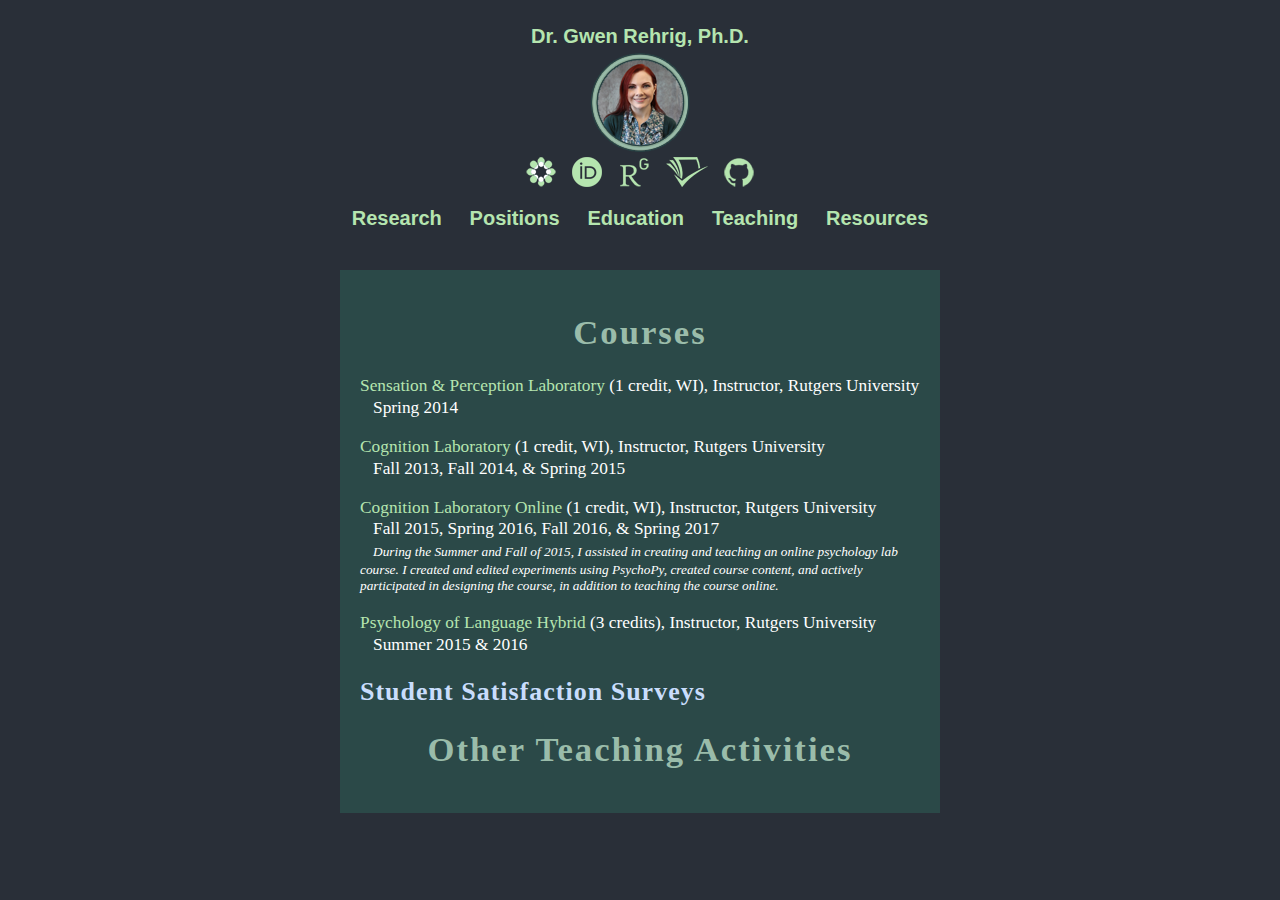
<file: sections/teaching.html>
<html>
<head>
	<title>
		Dr. Gwen Rehrig: Teaching
	</title>
	<link rel="shortcut icon" type="image/png" href="../src/favicon.png"/>
	<script src="../script/functions.js"></script>
	<link rel="stylesheet" type="text/css"  media="screen" href="../css/style.css">

</head>
<body>

<!-- header element -->
<div class="header">
		<a href="https://dr-gwen.github.io/index.html">Dr. Gwen Rehrig, Ph.D.</a>
		<br />
		<img src="../src/web_profile_icon.png" alt='Picture of Dr. Gwen Rehrig encircled with a gray-teal border.' />
		<br />
			<a href="https://osf.io/5k3nh/",target="_blank">
				<img src="../src/osf.png" alt='Open Science Framework logo' onmouseover="this.src='../src/osf_hover.png';" onmouseout="this.src='../src/osf.png';" class = "icon">
			</a>
			&nbsp;
			<a href="https://orcid.org/0000-0002-5263-4924",target="_blank">
				<img src="../src/orcid.png" alt='ORCID logo' onmouseover="this.src='../src/orcid_hover.png';" onmouseout="this.src='../src/orcid.png';" class = "icon">
			</a>
			&nbsp;
			<!--
			<a href="http://www.linkedin.com/in/gwendolyn-louise",target="_blank">
				<img src="../src/linkedin.png" alt='LinkedIn logo' onmouseover="this.src='../src/linkedin_hover.png';" onmouseout="this.src='../src/linkedin.png';" class = "icon">
			</a>
			&nbsp;
			-->
			<a href="https://www.researchgate.net/profile/Gwendolyn_Rehrig",target="_blank">
				<img src="../src/rg.png" alt='ResearchGate logo' onmouseover="this.src='../src/rg_hover.png';" onmouseout="this.src='../src/rg.png';" class = "icon">
		 	</a>
		 	&nbsp;
		   <a href="https://www.semanticscholar.org/author/4945704",target="_blank"> 
		   	<img src="../src/sscholar.png" alt='Semantic Scholar logo' onmouseover="this.src='../src/sscholar_hover.png';" onmouseout="this.src='../src/sscholar.png';" class="icon">
		   </a>

			&nbsp;
			<a href="https://github.com/dr-gwen",target="_blank">
				<img src="../src/github.png" alt='GitHub logo' onmouseover="this.src='../src/github_hover.png';" onmouseout="this.src='../src/github.png';" class="icon">
			</a>
		<br />
		<a href="research.html">Research</a>
		&nbsp;&nbsp;&nbsp;
		<a href="positions.html">Positions</a>
		&nbsp;&nbsp;&nbsp;
		<a href="education.html">Education</a>
		&nbsp;&nbsp;&nbsp;
		<a href="teaching.html">Teaching</a>
		&nbsp;&nbsp;&nbsp;
		<a href="resources.html">Resources</a>
</div>
<!-- end header -->
<br />
<div class="container">

<div class="main">

<h1 onclick='showhide("Courses")'>Courses</h1>
<div id="Courses">
	
<p><a href="https://psych.rutgers.edu/academics/undergraduate/course-descriptions/869-830302-sensation-and-perception-lab34">Sensation & Perception Laboratory</a> (1 credit, WI), Instructor, Rutgers University<br />&nbsp;&nbsp;&nbsp;Spring 2014</p>
<p><a href="https://psych.rutgers.edu/academics/undergraduate/course-descriptions/872-830306-cognition-lab">Cognition Laboratory</a> (1 credit, WI), Instructor, Rutgers University<br />
&nbsp;&nbsp;&nbsp;Fall 2013, Fall 2014, & Spring 2015</p>
<p><a href="https://psych.rutgers.edu/academics/undergraduate/course-descriptions/872-830306-cognition-lab">Cognition Laboratory Online</a> (1 credit, WI), Instructor, Rutgers University<br />
&nbsp;&nbsp;&nbsp;Fall 2015, Spring 2016, Fall 2016, & Spring 2017<br />
&nbsp;&nbsp;&nbsp;<i style="font-size: 10pt">During the Summer and Fall of 2015, I assisted in creating and teaching an online psychology lab course. I created and edited experiments using PsychoPy, created course content, and actively participated in designing the course, in addition to teaching the course online.</i></p>
<p><a href="https://psych.rutgers.edu/academics/undergraduate/course-descriptions/892-830351-psychology-of-language-lab">Psychology of Language Hybrid</a> (3 credits), Instructor, Rutgers University<br />
&nbsp;&nbsp;&nbsp;Summer 2015 & 2016</p>

</div>
<h2 onclick='showhide("SIRS")'>Student Satisfaction Surveys</h2>
<div id="SIRS" style="display:none;">
	<p>Average responses to survey items. <br />
		&nbsp;&nbsp;&nbsp;Response scale: 1  - 5. <br />
	&nbsp;&nbsp;&nbsp;Average survey response rate: 32% of students.</p>
	<table>
		<tr>
			
			<td><span class="highlight" style="font-weight:900;">Question</span></td>
			<td align="center"><span class="highlight" style="font-weight:900;"><i>M</i></span></td>
		</tr>
				<tr>
			
			<td>The instructor was prepared for class and presented the material in an organized manner</td><td>4.67</td>
		</tr>
				<tr>
			
			<td>The instructor responded effectively to student comments and questions</td><td>4.75</td>
		</tr>
				<tr>
			
			<td>The instructor generated interest in the course material</td><td>4.63</td>
		</tr>
				<tr>
			
			<td>The instructor had a positive attitude toward assisting all students in understanding course material</td><td>4.66</td>
		</tr>
				<tr>
			
			<td>The instructor assigned grades fairly</td><td>4.43</td>
		</tr>
				<tr>
			
			<td>The instructional methods encouraged student learning</td><td>4.54</td>
		</tr>
				<tr>
			
			<td>I learned a great deal in this course</td><td>4.41</td>
		</tr>
				<tr>
			
			<td>I had a strong prior interest in the subject matter and wanted to take this course</td><td>3.90</td>
		</tr>
				<tr>
			
			<td>I rate the teaching effectiveness of the instructor as</td><td>4.52</td>
		</tr>
				<tr>
			
			<td>I rate the overall quality of the course as</td><td>4.42</td>
		</tr>
	</table>
</div>

<h1 onclick='showhide("Other")'>Other Teaching Activities</h1>
<div id="Other" style="display:none;">

<p><a href="https://www.nsf.gov/crssprgm/reu/">National Science Foundation Research Experience for Undergraduates (REU)</a> in Perceptual Science, 
     Mentor and Workshop Instructor, Rutgers University<br />
     &nbsp;&nbsp;&nbsp;June - July, 2014</p>
<p><a href="https://www.nsf.gov/crssprgm/reu/">National Science Foundation Research Experience for Undergraduates (REU)</a> in Perceptual Science, 
     Mentor and Workshop Instructor, Rutgers University<br />
     &nbsp;&nbsp;&nbsp;June - July, 2012</p>
 </div>
</div>

</div>





</body>


</html>
</file>
<file: css/style.css>
.header {
	background-color: #292f38;
	font-family: "Century Gothic", sans-serif;
	text-align: center;
	font-weight: bold;
	max-width: 600px;
	margin: 10px auto;
	padding-top: 15px;
	font-size: 15pt;
}

.container {
	background-color: #4f5763;
	margin: 10px auto;
	max-width: 600px;
	text-align: center;
}

.main{
	position: relative;
	z-index:0;
	background-color: #2b4948;
	margin: auto;
	padding: 20px;
}

.footer {
	text-align: center;
	max-width: 600px;
	margin: 10px auto;
}

.highlight {
	font-weight: 500;
	color: #c7fced;
}

.ref {
	text-indent: -2em;
	padding-left: 35px;
}

.icon {
	margin-bottom: 15px;
}


body {
	background-color: #292f38;
	color: #ffffff;
	font-size: 13pt;
	font-family: "Century Gothic";
}

img {
	margin-top: 5px;
}

table {
	border: 0px;
}

td {
	padding: 10px;
	line-height: 1.25;
	vertical-align: top;
}

a {
	color: #b5e5af;
	text-decoration: none;
}

a:hover {
	color: #ffffff;
}

h1 {
	font-family: Century Gothic;
	letter-spacing: 2px;
	text-align: center;
	color: #9abcaa;
}

h2 {
	font-family: Century Gothic;
	letter-spacing: 1px;
	text-align: left;
	color: #c9ddfc;
}

h3 {
	font-family: Century Gothic;
	letter-spacing: 0.5px;
	text-align: left;
	color: #ecf0b1;
}

a {
	text-decoration: none;
}

p {
	text-align: left;
	line-height: 1.25;
	color: #ffffff;
}

.list {
	left: 15px;
	font-size: 10pt;
	margin-bottom: 10px;
}

.list a:link,
.list a:visited,
.list a:hover {
	font-weight: bold;
}

.blog {
	font-size: 11pt;
	text-align: left;
	line-height: 1.25;
}

.blog img {
	text-align: center;
	border: 0px;
	width: 100%;
}

@media only screen and (max-width: 600px) {
  body {
    font-size: 16pt;
  }

  .blog {
  	font-size: 16pt;
  }

  .list {
  	font-size: 16pt;
  }

  .header {
  	font-size: 18pt;
  }
}
</file>
